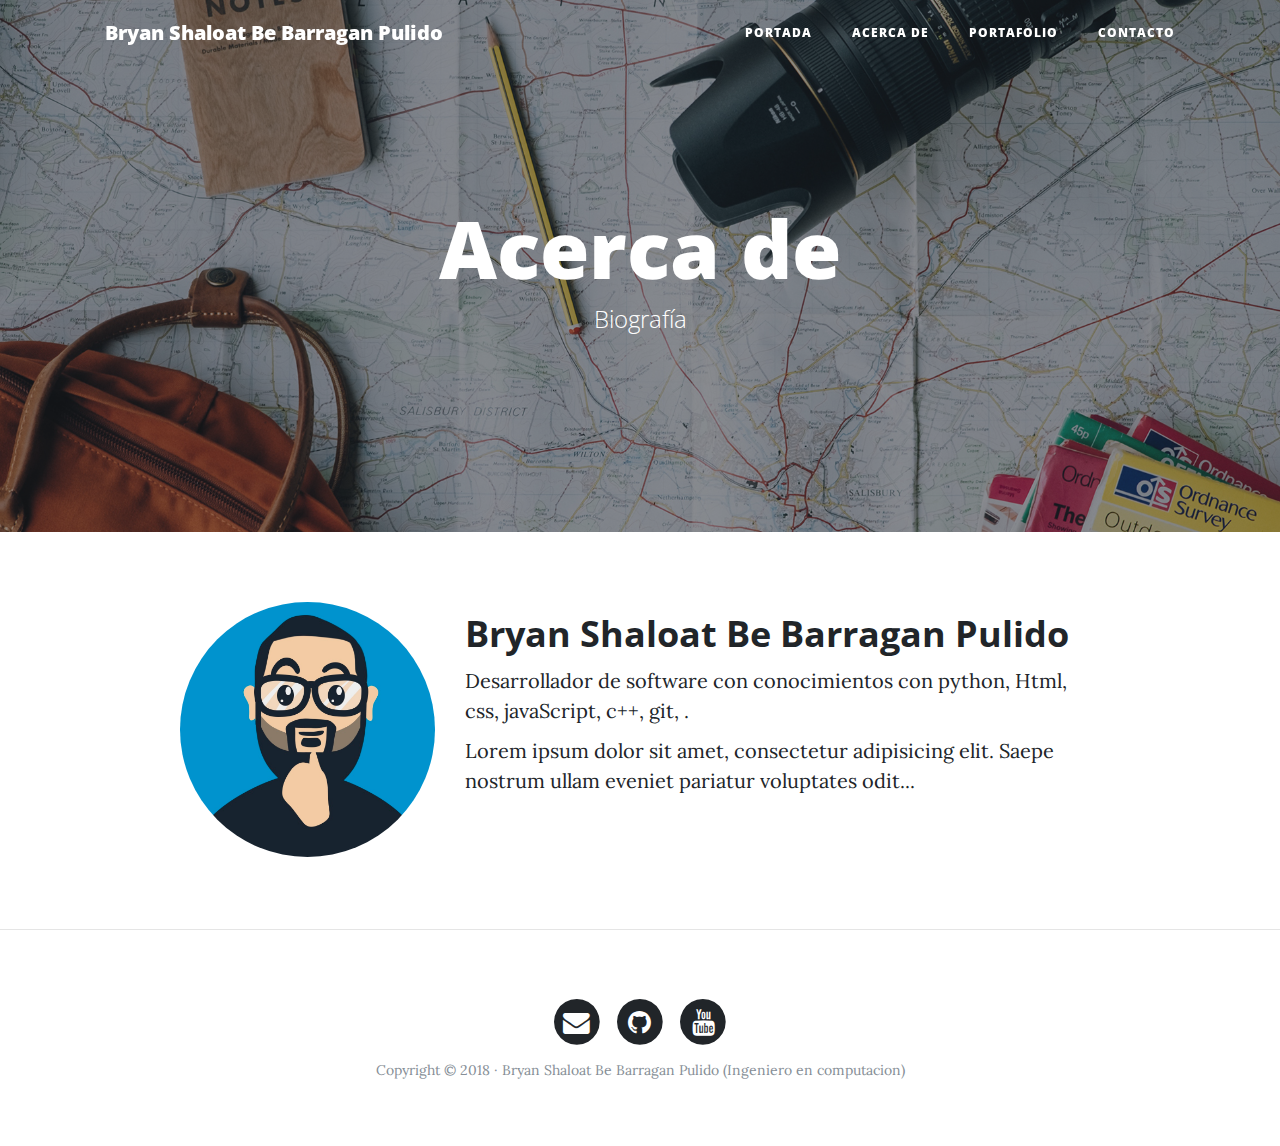
<file: about.html>
<!DOCTYPE html>
<html lang="es">

  <head>

    <meta charset="utf-8">
    <meta name="viewport" content="width=device-width, initial-scale=1, shrink-to-fit=no">
    <meta name="description" content="">
    <meta name="author" content="">

    <title>Bryan Shaloat Be Barragan Pulido</title>

    <!-- Bootstrap core CSS -->
    <link href="vendor/bootstrap/css/bootstrap.min.css" rel="stylesheet">

    <!-- Custom fonts for this template -->
    <link href="vendor/font-awesome/css/font-awesome.min.css" rel="stylesheet" type="text/css">
    <link href='https://fonts.googleapis.com/css?family=Lora:400,700,400italic,700italic' rel='stylesheet' type='text/css'>
    <link href='https://fonts.googleapis.com/css?family=Open+Sans:300italic,400italic,600italic,700italic,800italic,400,300,600,700,800' rel='stylesheet' type='text/css'>

    <!-- Custom styles for this template -->
    <link href="css/clean-blog.min.css" rel="stylesheet">

  </head>

  <body>

    <!-- Navegación -->
    <nav class="navbar navbar-expand-lg navbar-light fixed-top" id="mainNav">
      <div class="container">
        <a class="navbar-brand" href="index.html">Bryan Shaloat Be Barragan Pulido</a>
        <button class="navbar-toggler navbar-toggler-right" type="button" data-toggle="collapse" data-target="#navbarResponsive" aria-controls="navbarResponsive" aria-expanded="false" aria-label="Toggle navigation">
          Menú
          <i class="fa fa-bars"></i>
        </button>
        <div class="collapse navbar-collapse" id="navbarResponsive">
          <ul class="navbar-nav ml-auto">
            <li class="nav-item">
              <a class="nav-link" href="index.html">Portada</a>
            </li>
            <li class="nav-item">
              <a class="nav-link" href="about.html">Acerca de</a>
            </li>
            <li class="nav-item">
              <a class="nav-link" href="portfolio.html">Portafolio</a>
            </li>
            <li class="nav-item">
              <a class="nav-link" href="contact.html">Contacto</a>
            </li>
          </ul>
        </div>
      </div>
    </nav>

    <!-- Cabecera -->
    <header class="masthead" style="background-image: url('img/about-bg.jpg')">
      <div class="overlay"></div>
      <div class="container">
        <div class="row">
          <div class="col-lg-8 col-md-10 mx-auto">
            <div class="site-heading">
              <h1>Acerca de</h1>
              <span class="subheading">Biografía</span>
            </div>
          </div>
        </div>
      </div>
    </header>

    <!-- Contenido Principal -->
    <div class="container">
      <div class="row">   
        <div class="col-lg-3 col-md-4 offset-lg-1">
          <img class="img-fluid avatar" src="img/avatar.jpg" alt="">
        </div>
        <div class="col-lg-7 col-md-8">
          <h2 class="section-heading">Bryan Shaloat Be Barragan Pulido</h2>   
          <p>Desarrollador de software con conocimientos con python, Html, css, javaScript, c++, git, .</p>
          <p>Lorem ipsum dolor sit amet, consectetur adipisicing elit. Saepe nostrum ullam eveniet pariatur voluptates odit...</p>
        </div>
      </div>  
    </div>

    <hr>

    <!-- Pié de página -->
    <footer>
      <div class="container">
        <div class="row">
          <div class="col-lg-8 col-md-10 mx-auto">
            <ul class="list-inline text-center">
              <li class="list-inline-item">
                <a href="#">
                  <span class="fa-stack fa-lg">
                    <i class="fa fa-circle fa-stack-2x"></i>
                    <i class="fa fa-envelope fa-stack-1x fa-inverse"></i>
                  </span>
                </a>
              </li>
              <li class="list-inline-item">
                <a href="#">
                  <span class="fa-stack fa-lg">
                    <i class="fa fa-circle fa-stack-2x"></i>
                    <i class="fa fa-github fa-stack-1x fa-inverse"></i>
                  </span>
                </a>
              </li>
              <li class="list-inline-item">
                <a href="#">
                  <span class="fa-stack fa-lg">
                    <i class="fa fa-circle fa-stack-2x"></i>
                    <i class="fa fa-youtube fa-stack-1x fa-inverse"></i>
                  </span>
                </a>
              </li>
            </ul>
            <p class="copyright text-muted">Copyright &copy; 2018 · Bryan Shaloat Be Barragan Pulido (Ingeniero en computacion) </p>
          </div>
        </div>
      </div>
    </footer>

    <!-- jQuert y Bootstrap -->
    <script src="vendor/jquery/jquery.min.js"></script>
    <script src="vendor/bootstrap/js/bootstrap.bundle.min.js"></script>

    <!-- Scripts del template -->
    <script src="js/clean-blog.min.js"></script>

  </body>

</html>
</file>
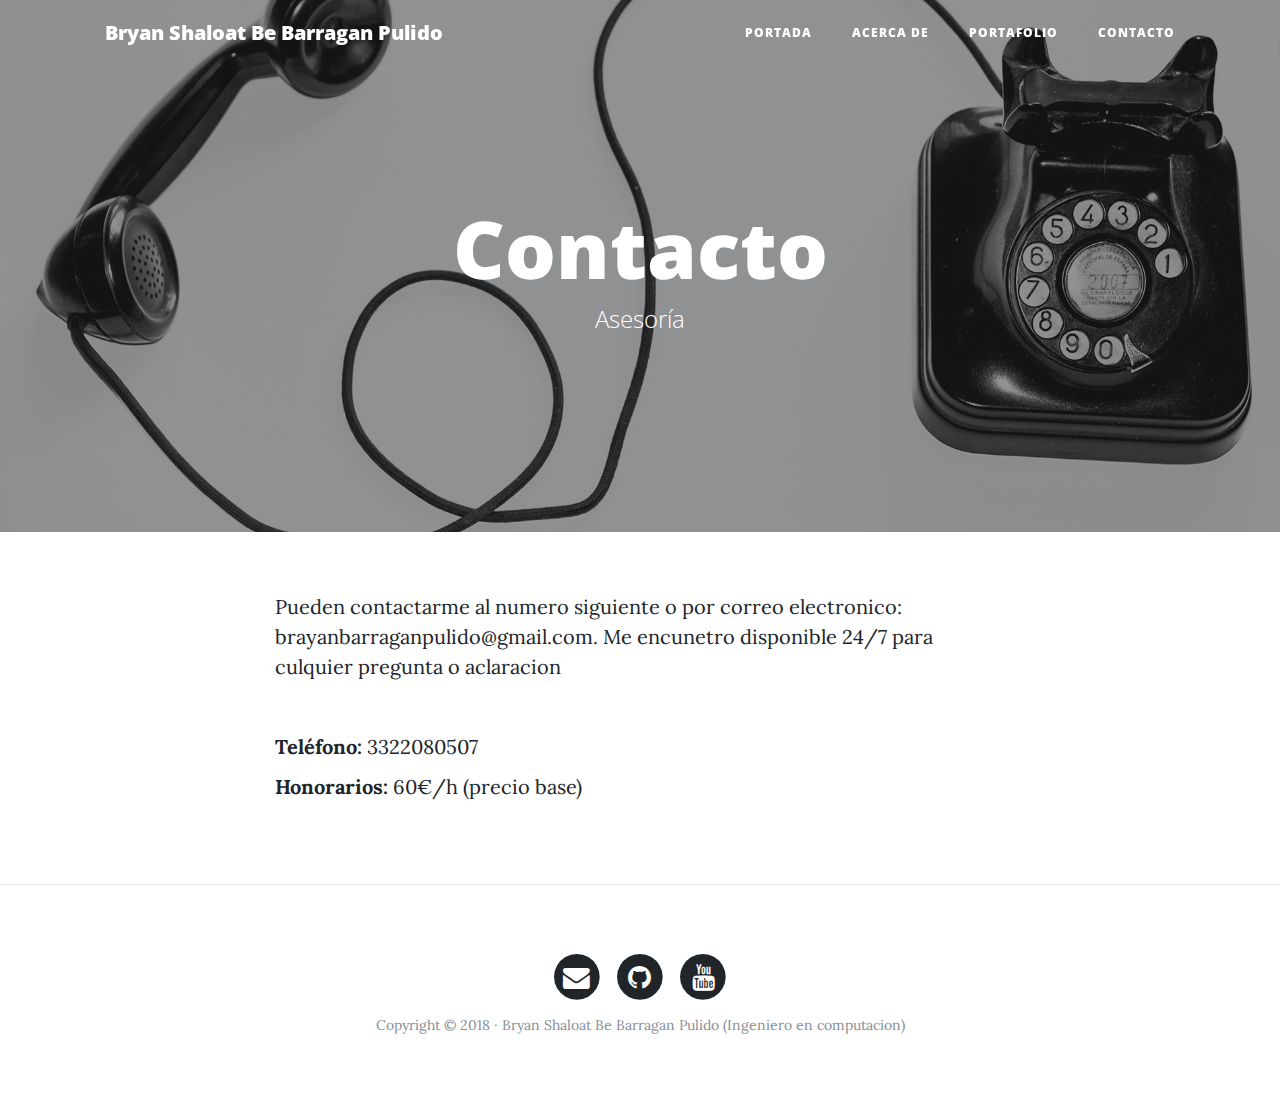
<file: contact.html>
<!DOCTYPE html>
<html lang="es">

  <head>

    <meta charset="utf-8">
    <meta name="viewport" content="width=device-width, initial-scale=1, shrink-to-fit=no">
    <meta name="description" content="">
    <meta name="author" content="">

    <title>Web Personal</title>

    <!-- Bootstrap core CSS -->
    <link href="vendor/bootstrap/css/bootstrap.min.css" rel="stylesheet">

    <!-- Custom fonts for this template -->
    <link href="vendor/font-awesome/css/font-awesome.min.css" rel="stylesheet" type="text/css">
    <link href='https://fonts.googleapis.com/css?family=Lora:400,700,400italic,700italic' rel='stylesheet' type='text/css'>
    <link href='https://fonts.googleapis.com/css?family=Open+Sans:300italic,400italic,600italic,700italic,800italic,400,300,600,700,800' rel='stylesheet' type='text/css'>

    <!-- Custom styles for this template -->
    <link href="css/clean-blog.min.css" rel="stylesheet">

  </head>

  <body>

    <!-- Navegación -->
    <nav class="navbar navbar-expand-lg navbar-light fixed-top" id="mainNav">
      <div class="container">
        <a class="navbar-brand" href="index.html">Bryan Shaloat Be Barragan Pulido</a>
        <button class="navbar-toggler navbar-toggler-right" type="button" data-toggle="collapse" data-target="#navbarResponsive" aria-controls="navbarResponsive" aria-expanded="false" aria-label="Toggle navigation">
          Menú
          <i class="fa fa-bars"></i>
        </button>
        <div class="collapse navbar-collapse" id="navbarResponsive">
          <ul class="navbar-nav ml-auto">
            <li class="nav-item">
              <a class="nav-link" href="index.html">Portada</a>
            </li>
            <li class="nav-item">
              <a class="nav-link" href="about.html">Acerca de</a>
            </li>
            <li class="nav-item">
              <a class="nav-link" href="portfolio.html">Portafolio</a>
            </li>
            <li class="nav-item">
              <a class="nav-link" href="contact.html">Contacto</a>
            </li>
          </ul>
        </div>
      </div>
    </nav>

    <!-- Cabecera -->
    <header class="masthead" style="background-image: url('img/contact-bg.jpg')">
      <div class="overlay"></div>
      <div class="container">
        <div class="row">
          <div class="col-lg-8 col-md-10 mx-auto">
            <div class="site-heading">
              <h1>Contacto</h1>
              <span class="subheading">Asesoría</span>
            </div>
          </div>
        </div>
      </div>
    </header>

    <!-- Contenido Principal -->
    <div class="container">
      <div class="row">
        <div class="col-lg-8 col-md-10 mx-auto">
          <p>Pueden contactarme al numero siguiente o por correo electronico: brayanbarraganpulido@gmail.com. Me encunetro disponible 24/7 para culquier pregunta o aclaracion</p>
          <br>
          <p><b>Teléfono:</b> 3322080507</p>
          <p><b>Honorarios:</b> 60€/h (precio base)</p>
        </div>
      </div>
    </div>

    <hr>

    <!-- Pié de página -->
    <footer>
      <div class="container">
        <div class="row">
          <div class="col-lg-8 col-md-10 mx-auto">
            <ul class="list-inline text-center">
              <li class="list-inline-item">
                <a href="#">
                  <span class="fa-stack fa-lg">
                    <i class="fa fa-circle fa-stack-2x"></i>
                    <i class="fa fa-envelope fa-stack-1x fa-inverse"></i>
                  </span>
                </a>
              </li>
              <li class="list-inline-item">
                <a href="#">
                  <span class="fa-stack fa-lg">
                    <i class="fa fa-circle fa-stack-2x"></i>
                    <i class="fa fa-github fa-stack-1x fa-inverse"></i>
                  </span>
                </a>
              </li>
              <li class="list-inline-item">
                <a href="#">
                  <span class="fa-stack fa-lg">
                    <i class="fa fa-circle fa-stack-2x"></i>
                    <i class="fa fa-youtube fa-stack-1x fa-inverse"></i>
                  </span>
                </a>
              </li>
            </ul>
            <p class="copyright text-muted">Copyright &copy; 2018 · Bryan Shaloat Be Barragan Pulido (Ingeniero en computacion) </p>
          </div>
        </div>
      </div>
    </footer>

    <!-- jQuert y Bootstrap -->
    <script src="vendor/jquery/jquery.min.js"></script>
    <script src="vendor/bootstrap/js/bootstrap.bundle.min.js"></script>

    <!-- Scripts del template -->
    <script src="js/clean-blog.min.js"></script>

  </body>

</html>
</file>
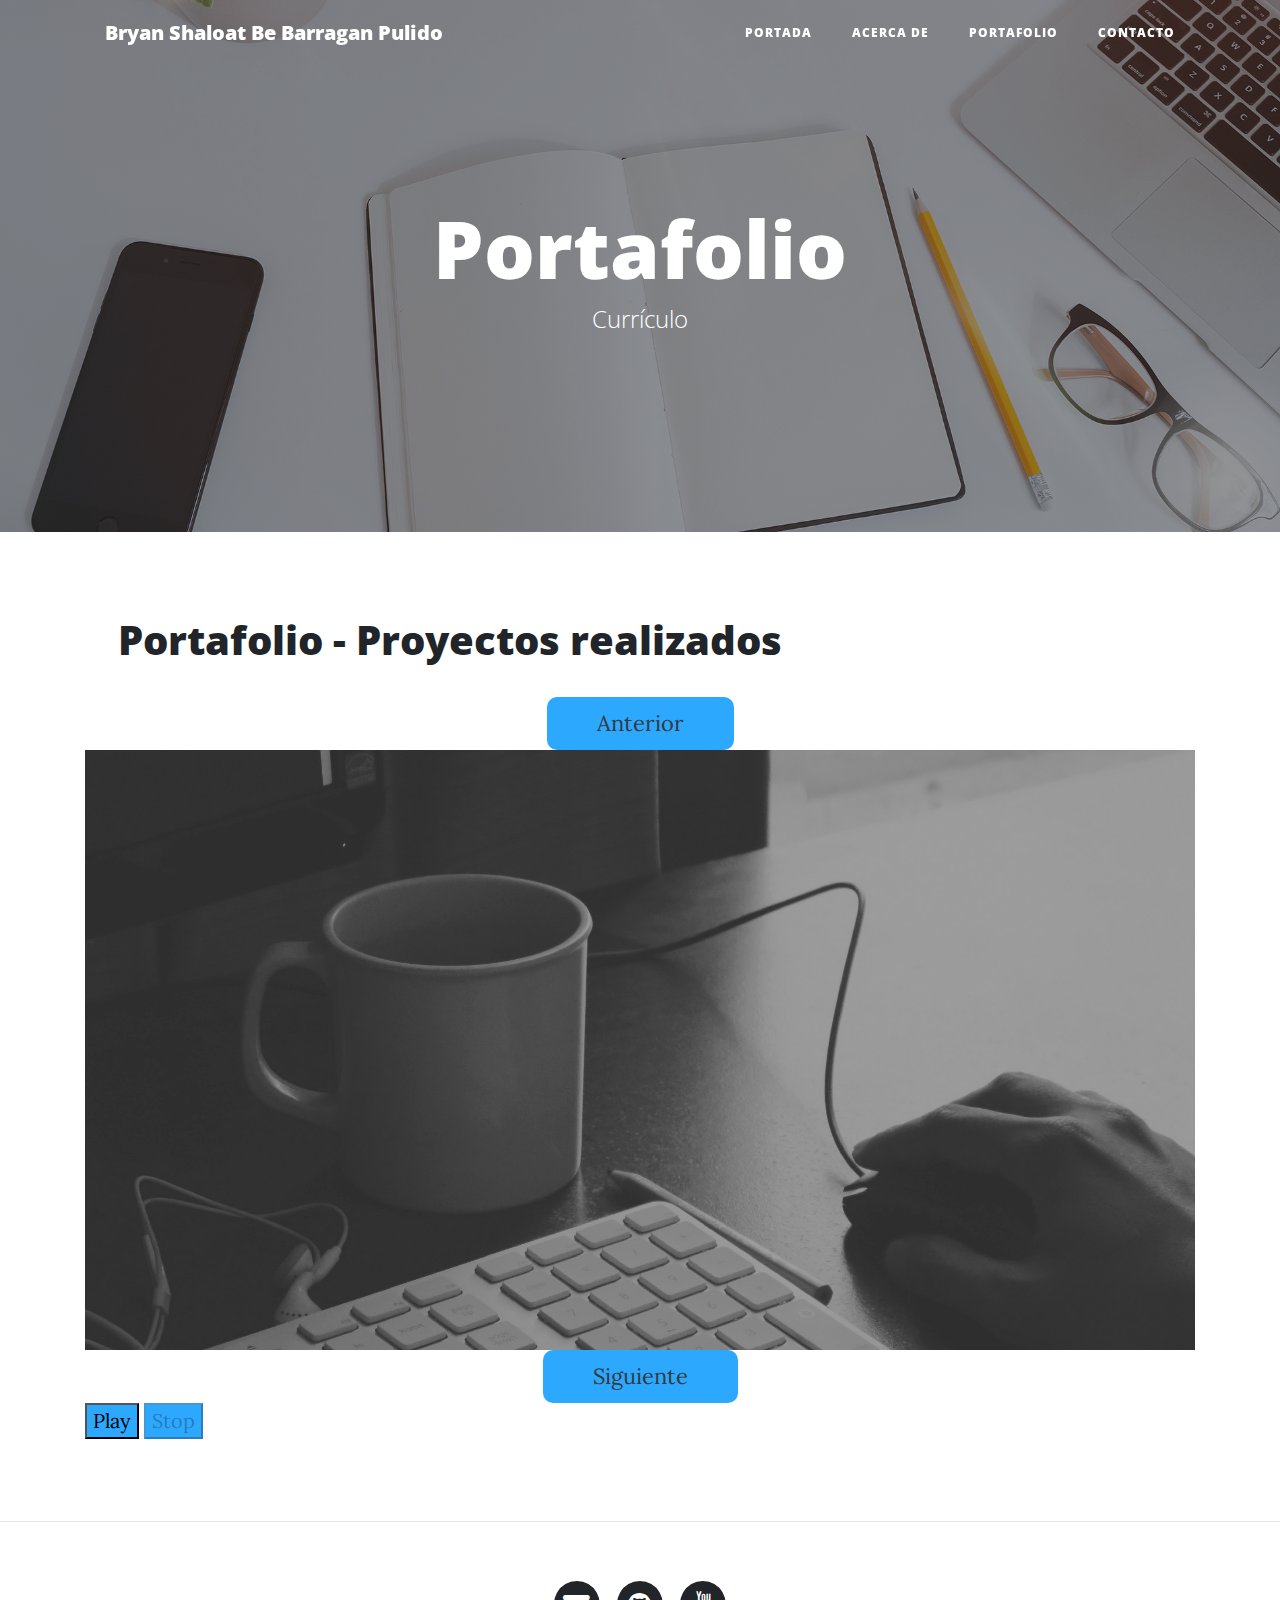
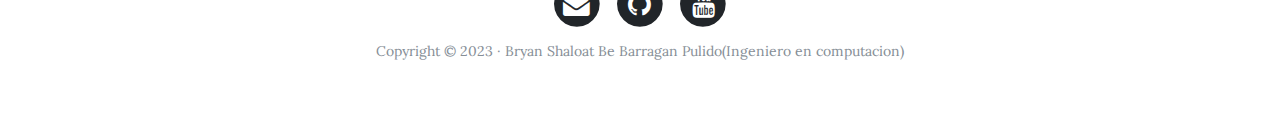
<file: portfolio.html>
<!DOCTYPE html>
	<html lang="es">

	  <head>

	    <meta charset="utf-8">
	    <meta name="viewport" content="width=device-width, initial-scale=1, shrink-to-fit=no">

	    <title>Bryan Shaloat Be Barragan Pulido</title>

	    <!-- Estilos y fuentes del template  -->
	    <link href="vendor/bootstrap/css/bootstrap.min.css" rel="stylesheet">
	    <link href="vendor/font-awesome/css/font-awesome.min.css" rel="stylesheet" type="text/css">
	    <link href='https://fonts.googleapis.com/css?family=Lora:400,700,400italic,700italic' rel='stylesheet' type='text/css'>
	    <link href='https://fonts.googleapis.com/css?family=Open+Sans:300italic,400italic,600italic,700italic,800italic,400,300,600,700,800' rel='stylesheet' type='text/css'>
	    <link href="css/clean-blog.min.css" rel="stylesheet">

		<script>
			window.onload = function () {
            // Variables
            const IMAGENES = [
                'img/home-bg.jpg',
                'img/about-bg.jpg',
				'img/portfolio-bg.jpg',
            ];
            const TIEMPO_INTERVALO_MILESIMAS_SEG = 3000;
            let posicionActual = 0;
            let $botonRetroceder = document.querySelector('#retroceder');
            let $botonAvanzar = document.querySelector('#avanzar');
            let $imagen = document.querySelector('#imagen');
            let $botonPlay = document.querySelector('#play');
            let $botonStop = document.querySelector('#stop');
            let intervalo;

            // Funciones

            /**
             * Funcion que cambia la foto en la siguiente posicion
             */
            function pasarFoto() {
                if(posicionActual >= IMAGENES.length - 1) {
                    posicionActual = 0;
                } else {
                    posicionActual++;
                }
                renderizarImagen();
            }

            /**
             * Funcion que cambia la foto en la anterior posicion
             */
            function retrocederFoto() {
                if(posicionActual <= 0) {
                    posicionActual = IMAGENES.length - 1;
                } else {
                    posicionActual--;
                }
                renderizarImagen();
            }

            /**
             * Funcion que actualiza la imagen de imagen dependiendo de posicionActual
             */
            function renderizarImagen () {
                $imagen.style.backgroundImage = `url(${IMAGENES[posicionActual]})`;
            }

            /**
             * Activa el autoplay de la imagen
             */
            function playIntervalo() {
                intervalo = setInterval(pasarFoto, TIEMPO_INTERVALO_MILESIMAS_SEG);
                // Desactivamos los botones de control
                $botonAvanzar.setAttribute('disabled', true);
                $botonRetroceder.setAttribute('disabled', true);
                $botonPlay.setAttribute('disabled', true);
                $botonStop.removeAttribute('disabled');

            }

            /**
             * Para el autoplay de la imagen
             */
            function stopIntervalo() {
                clearInterval(intervalo);
                // Activamos los botones de control
                $botonAvanzar.removeAttribute('disabled');
                $botonRetroceder.removeAttribute('disabled');
                $botonPlay.removeAttribute('disabled');
                $botonStop.setAttribute('disabled', true);
            }

            // Eventos
            $botonAvanzar.addEventListener('click', pasarFoto);
            $botonRetroceder.addEventListener('click', retrocederFoto);
            $botonPlay.addEventListener('click', playIntervalo);
            $botonStop.addEventListener('click', stopIntervalo);
            // Iniciar
            renderizarImagen();
        } 
		</script>

	  </head>

	  <body>

	    <!-- Navegación -->
	    <nav class="navbar navbar-expand-lg navbar-light fixed-top" id="mainNav">
	      <div class="container">
	        <a class="navbar-brand" href="index.html">Bryan Shaloat Be Barragan Pulido</a>
	        <button class="navbar-toggler navbar-toggler-right" type="button" data-toggle="collapse" data-target="#navbarResponsive" aria-controls="navbarResponsive" aria-expanded="false" aria-label="Toggle navigation">
	          Menú
	          <i class="fa fa-bars"></i>
	        </button>
	        <div class="collapse navbar-collapse" id="navbarResponsive">
	          <ul class="navbar-nav ml-auto">
	            <li class="nav-item">
	              <a class="nav-link" href="index.html">Portada</a>
	            </li>
	            <li class="nav-item">
	              <a class="nav-link" href="about.html">Acerca de</a>
	            </li>
	            <li class="nav-item">
	              <a class="nav-link" href="portfolio.html">Portafolio</a>
	            </li>
	            <li class="nav-item">
	              <a class="nav-link" href="contact.html">Contacto</a>
	            </li>
	          </ul>
	        </div>
	      </div>
	    </nav>

	    <!-- Cabecera -->
	    <header class="masthead" style="background-image: url('img/portfolio-bg.jpg')">
	      <div class="overlay"></div>
	      <div class="container">
	        <div class="row">
	          <div class="col-lg-8 col-md-10 mx-auto">
	            <div class="site-heading">
	              <h1>Portafolio</h1>
	              <span class="subheading">Currículo</span>
	            </div>
	          </div>
	        </div>
	      </div>
	    </header>

	    <!-- Contenido Principal -->
	    <div class="container">
			<h1 id="titulo">
				Portafolio - Proyectos realizados
			</h1>
			<div class = "Carousel">
				<button class = "button" id="retroceder">Anterior</button>
        		<div id="imagen"></div>
        		<button class = "button" id="avanzar">Siguiente</button>
			</div>
			<div class = "controles">
				<button class = "button_controles" id="play">Play</button>
        		<button class = "button_controles" id="stop" disabled>Stop</button>
			</div>

	      </div>
		  </div>

	    <!-- Pié de página -->
	    <footer>
	    	<hr>
	      <div class="container">
	        <div class="row">
	          <div class="col-lg-8 col-md-10 mx-auto">
	            <ul class="list-inline text-center">
	              <li class="list-inline-item">
	                <a href="#">
	                  <span class="fa-stack fa-lg">
	                    <i class="fa fa-circle fa-stack-2x"></i>
	                    <i class="fa fa-envelope fa-stack-1x fa-inverse"></i>
	                  </span>
	                </a>
	              </li>
	              <li class="list-inline-item">
	                <a href="#">
	                  <span class="fa-stack fa-lg">
	                    <i class="fa fa-circle fa-stack-2x"></i>
	                    <i class="fa fa-github fa-stack-1x fa-inverse"></i>
	                  </span>
	                </a>
	              </li>
	              <li class="list-inline-item">
	                <a href="#">
	                  <span class="fa-stack fa-lg">
	                    <i class="fa fa-circle fa-stack-2x"></i>
	                    <i class="fa fa-youtube fa-stack-1x fa-inverse"></i>
	                  </span>
	                </a>
	              </li>
	            </ul>
            <p class="copyright text-muted">Copyright &copy; 2023 · Bryan Shaloat Be Barragan Pulido(Ingeniero en computacion) </p>
	          </div>
	        </div>
	      </div>
	    </footer>

	    <!-- Bootstrap y Javascripts -->
	    <script src="vendor/jquery/jquery.min.js"></script>
	    <script src="vendor/bootstrap/js/bootstrap.bundle.min.js"></script>
	    <script src="js/clean-blog.min.js"></script>

	  </body>

	</html>
</file>
<file: css/clean-blog.min.css>
body{font-size:20px;color:#212529;font-family:Lora,'Times New Roman',serif}p{line-height:1.5;margin:10px 0 10px}p a{text-decoration:underline}h1,h2,h3,h4,h5,h6{font-weight:800;font-family:'Open Sans','Helvetica Neue',Helvetica,Arial,sans-serif}a{color:#212529;-webkit-transition:all .2s;-moz-transition:all .2s;transition:all .2s}a:focus,a:hover{color:#0085a1}blockquote{font-style:italic;color:#868e96}.avatar{width:100%;border-radius: 50%;margin-top:20px;}.section-heading{font-size:36px;font-weight:700;margin-top:30px}.caption{font-size:14px;font-style:italic;display:block;margin:0;padding:10px;text-align:center;border-bottom-right-radius:5px;border-bottom-left-radius:5px}::-moz-selection{color:#fff;background:#0085a1;text-shadow:none}::selection{color:#fff;background:#0085a1;text-shadow:none}img::selection{color:#fff;background:0 0}img::-moz-selection{color:#fff;background:0 0}#mainNav{position:absolute;border-bottom:1px solid #e9ecef;background-color:#fff;font-family:'Open Sans','Helvetica Neue',Helvetica,Arial,sans-serif}#mainNav .navbar-brand{font-weight:800;color:#343a40}#mainNav .navbar-toggler{font-size:12px;font-weight:800;padding:13px;text-transform:uppercase;color:#343a40}#mainNav .navbar-nav>li.nav-item>a{font-size:12px;font-weight:800;letter-spacing:1px;text-transform:uppercase}@media only screen and (min-width:992px){#mainNav{border-bottom:1px solid transparent;background:0 0}#mainNav .navbar-brand{padding:10px 20px;color:#fff}#mainNav .navbar-brand:focus,#mainNav .navbar-brand:hover{color:rgba(255,255,255,.8)}#mainNav .navbar-nav>li.nav-item>a{padding:10px 20px;color:#fff}#mainNav .navbar-nav>li.nav-item>a:focus,#mainNav .navbar-nav>li.nav-item>a:hover{color:rgba(255,255,255,.8)}}@media only screen and (min-width:992px){#mainNav{-webkit-transition:background-color .2s;-moz-transition:background-color .2s;transition:background-color .2s;-webkit-transform:translate3d(0,0,0);-moz-transform:translate3d(0,0,0);-ms-transform:translate3d(0,0,0);-o-transform:translate3d(0,0,0);transform:translate3d(0,0,0);-webkit-backface-visibility:hidden}#mainNav.is-fixed{position:fixed;top:-67px;-webkit-transition:-webkit-transform .2s;-moz-transition:-moz-transform .2s;transition:transform .2s;border-bottom:1px solid #fff;background-color:rgba(255,255,255,.9)}#mainNav.is-fixed .navbar-brand{color:#212529}#mainNav.is-fixed .navbar-brand:focus,#mainNav.is-fixed .navbar-brand:hover{color:#0085a1}#mainNav.is-fixed .navbar-nav>li.nav-item>a{color:#212529}#mainNav.is-fixed .navbar-nav>li.nav-item>a:focus,#mainNav.is-fixed .navbar-nav>li.nav-item>a:hover{color:#0085a1}#mainNav.is-visible{-webkit-transform:translate3d(0,100%,0);-moz-transform:translate3d(0,100%,0);-ms-transform:translate3d(0,100%,0);-o-transform:translate3d(0,100%,0);transform:translate3d(0,100%,0)}}header.masthead{margin-bottom:50px;background:no-repeat center center;background-color:#868e96;background-attachment:scroll;position:relative;-webkit-background-size:cover;-moz-background-size:cover;-o-background-size:cover;background-size:cover}header.masthead .overlay{position:absolute;top:0;left:0;height:100%;width:100%;background-color:#212529;opacity:.5}header.masthead .page-heading,header.masthead .post-heading,header.masthead .site-heading{padding:200px 0 150px;color:#fff}@media only screen and (min-width:768px){header.masthead .page-heading,header.masthead .post-heading,header.masthead .site-heading{padding:200px 0}}header.masthead .page-heading,header.masthead .site-heading{text-align:center}header.masthead .page-heading h1,header.masthead .site-heading h1{font-size:50px;margin-top:0}header.masthead .page-heading .subheading,header.masthead .site-heading .subheading{font-size:24px;font-weight:300;line-height:1.1;display:block;margin:10px 0 0;font-family:'Open Sans','Helvetica Neue',Helvetica,Arial,sans-serif}@media only screen and (min-width:768px){header.masthead .page-heading h1,header.masthead .site-heading h1{font-size:80px}}header.masthead .post-heading h1{font-size:35px}header.masthead .post-heading .meta,header.masthead .post-heading .subheading{line-height:1.1;display:block}header.masthead .post-heading .subheading{font-size:24px;font-weight:600;margin:10px 0 30px;font-family:'Open Sans','Helvetica Neue',Helvetica,Arial,sans-serif}header.masthead .post-heading .meta{font-size:20px;font-weight:300;font-style:italic;font-family:Lora,'Times New Roman',serif}header.masthead .post-heading .meta a{color:#fff}@media only screen and (min-width:768px){header.masthead .post-heading h1{font-size:55px}header.masthead .post-heading .subheading{font-size:30px}}.post-preview>a{color:#212529}.post-preview>a:focus,.post-preview>a:hover{text-decoration:none;color:#0085a1}.post-preview>a>.post-title{font-size:30px;margin-top:30px;margin-bottom:10px}.post-preview>a>.post-subtitle{font-weight:300;margin:0 0 10px}.post-preview>.post-meta{font-size:18px;font-style:italic;margin-top:0;color:#868e96}.post-preview>.post-meta>a{text-decoration:none;color:#212529}.post-preview>.post-meta>a:focus,.post-preview>.post-meta>a:hover{text-decoration:underline;color:#0085a1}@media only screen and (min-width:768px){.post-preview>a>.post-title{font-size:36px}}.floating-label-form-group{font-size:14px;position:relative;margin-bottom:0;padding-bottom:.5em;border-bottom:1px solid #dee2e6}.floating-label-form-group input,.floating-label-form-group textarea{font-size:1.5em;position:relative;z-index:1;padding:0;resize:none;border:none;border-radius:0;background:0 0;box-shadow:none!important;font-family:Lora,'Times New Roman',serif}.floating-label-form-group input::-webkit-input-placeholder,.floating-label-form-group textarea::-webkit-input-placeholder{color:#868e96;font-family:Lora,'Times New Roman',serif}.floating-label-form-group label{font-size:.85em;line-height:1.764705882em;position:relative;z-index:0;top:2em;display:block;margin:0;-webkit-transition:top .3s ease,opacity .3s ease;-moz-transition:top .3s ease,opacity .3s ease;-ms-transition:top .3s ease,opacity .3s ease;transition:top .3s ease,opacity .3s ease;vertical-align:middle;vertical-align:baseline;opacity:0}.floating-label-form-group .help-block{margin:15px 0}.floating-label-form-group-with-value label{top:0;opacity:1}.floating-label-form-group-with-focus label{color:#0085a1}form .form-group:first-child .floating-label-form-group{border-top:1px solid #dee2e6}hr{margin-top:4.5rem !important;margin-bottom: 3.5rem !important;}footer{padding:10px 0 65px}footer .list-inline{margin:0;padding:0}footer .copyright{font-size:14px;margin-bottom:0;text-align:center}.btn{font-size:14px;font-weight:800;padding:15px 25px;letter-spacing:1px;text-transform:uppercase;border-radius:0;font-family:'Open Sans','Helvetica Neue',Helvetica,Arial,sans-serif}.btn-primary{background-color:#0085a1;border-color:#0085a1}.btn-primary:active,.btn-primary:focus,.btn-primary:hover{color:#fff;background-color:#00657b!important;border-color:#00657b!important}.project{padding-top:40px;}.title{margin-top:5px!important;}.btn-lg{font-size:16px;padding:25px 35px}

.carousel{
    max-width: 800px;
    margin: 0 auto;
    display: flex;
}

#imagen {
    width: 100%;
    height: 600px;
    background-size: cover;
}

#titulo{
    padding: 3%;
    margin: 0 auto;
}

.button{
    display: block;
    background-color: rgba(0, 149, 255, 0.822);
    color: #343a40;
    padding: 10px 50px;
    border-radius: 10px;
    border: none;
    font-size: 22px;
    margin: 0 auto;
}

.button_controles{
    background-color: rgba(0, 149, 255, 0.822);
    
}
</file>
